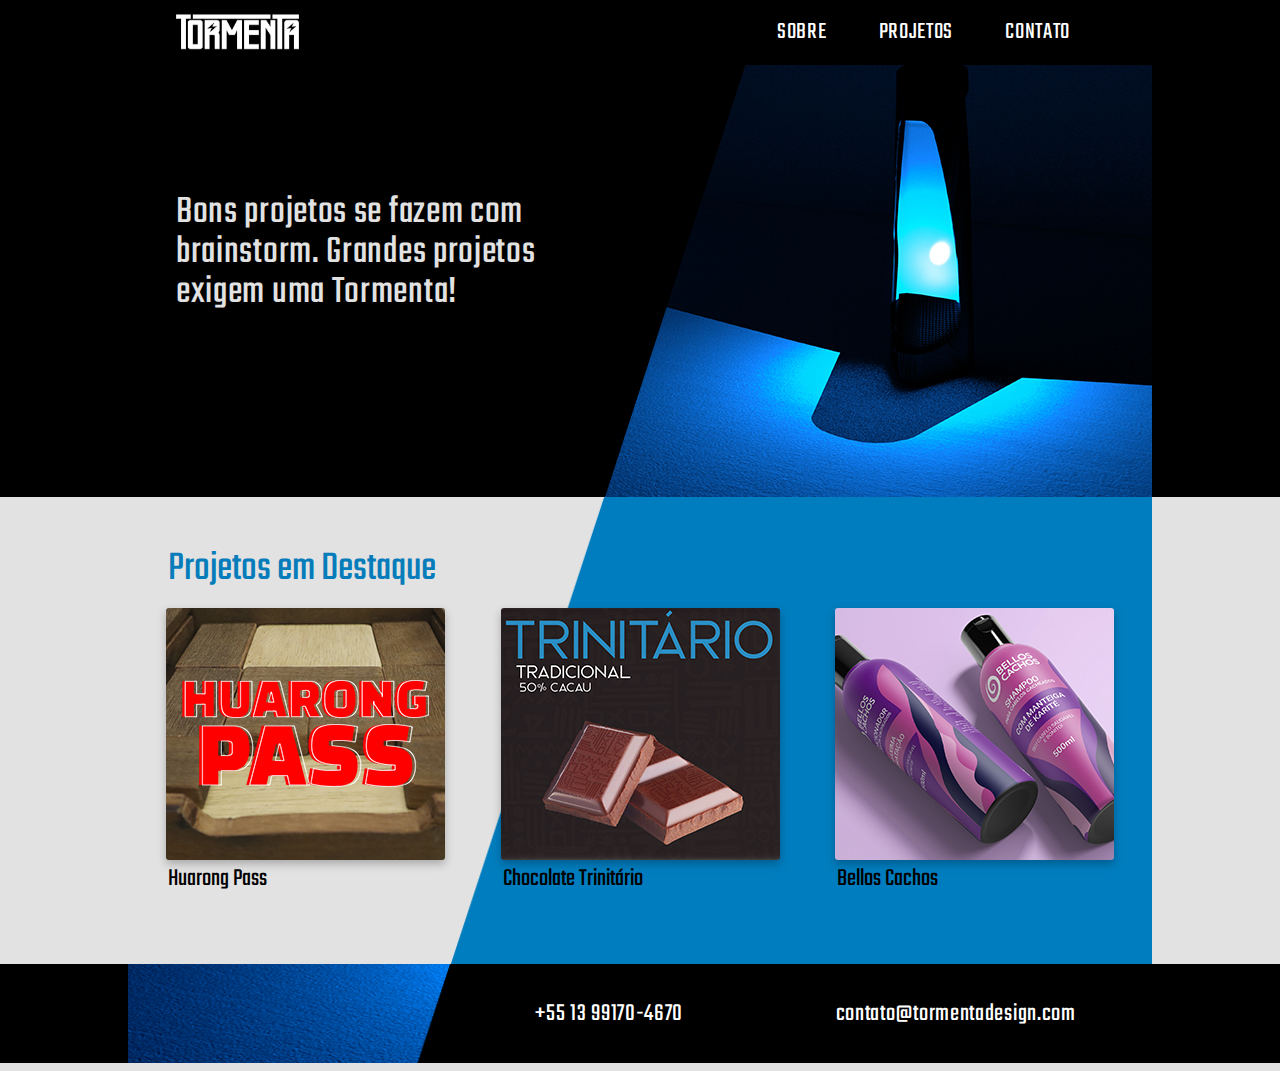
<file: index.html>
<!doctype html>
<html>
<head>
	
<link href="style.css" rel="stylesheet" type="text/css">

	
<link rel="preconnect" href="https://fonts.gstatic.com">
<link href="https://fonts.googleapis.com/css2?family=Teko:wght@300;400;500&display=swap" rel="stylesheet">
	
<link rel="shortcut icon" href="imagens/favicon.png" />
	
<meta charset="utf-8">
<title>Tormenta</title>
	
</head>

<body>
	
	<header>
		<div id="dentroheader">
			<a href="index.html">
				<figure></figure>
			</a>

			<nav>
				<ul>
					<a href="sobre.html"><li>SOBRE</li></a>
					<a href="projetos.html"><li>PROJETOS</li></a>
					<a href="contato.html"><li>CONTATO</li></a>
				</ul>
			</nav>
		</div>
	</header>
	
	<main>
		<div id="dentromain">
				<p>
				Bons projetos se fazem com<br>
				brainstorm. Grandes projetos<br> 
				exigem uma Tormenta!
			</p>
		</div>
	</main>
	
	<section>
		<div id="dentrosection">
			<h1>Projetos em Destaque</h1>
			<div id="destaques">
				<a href="prj_huarongpass.html">
				<article>
					<figure>
						<img src="imagens/huarong-pass/previa.jpg" alt="Huarong Pass">
					</figure>
					<h3>Huarong Pass</h3>
				</article>
				</a>
				
				<a href="prj_trinitario.html">
				<article>
					<figure>
						<img src="imagens/trinitario/previa.jpg" alt="Huarong Pass">
					</figure>
					<h3>Chocolate Trinitário</h3>
				</article>
				</a>
				
				<a href="prj_belloscachos.html">
				<article>
					<figure>
						<img src="imagens/bellos cachos/previa.jpg" alt="Huarong Pass">
					</figure>
					<h3>Bellos Cachos</h3>
				</article>
				</a>
				

				
			</div>
			
			
		
		</div>
	</section>
	
	<footer>
		<div id="dentrofooter">
			<figure>
				<img src="imagens/detalhe header.png">
			</figure>
			
			<p> +55 13 99170-4670</p>
			<p>contato@tormentadesign.com</p>
			
		</div>
	</footer>
	
</body>
</html>
</file>
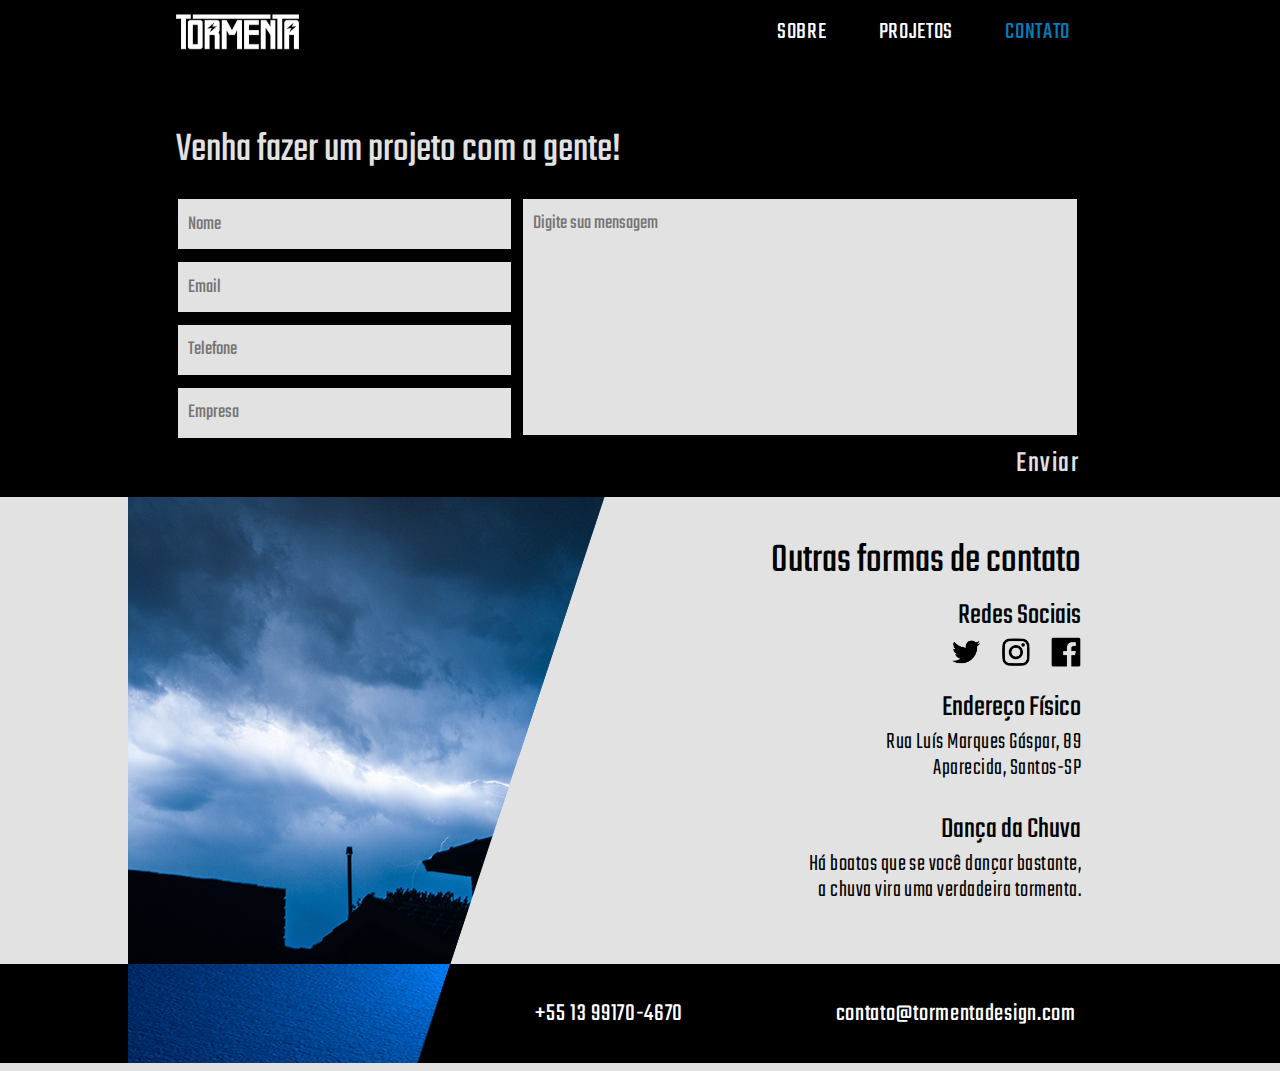
<file: contato.html>
<!doctype html>
<html>
<head>
	
<link href="style-contato.css" rel="stylesheet" type="text/css">

	
<link rel="preconnect" href="https://fonts.gstatic.com">
<link href="https://fonts.googleapis.com/css2?family=Teko:wght@300;400;500&display=swap" rel="stylesheet">
	
	<link rel="shortcut icon" href="imagens/favicon.png" />
	
<meta charset="utf-8">
<title>Tormenta</title>
	
</head>

<body>
	
	<header>
		<div id="dentroheader">
			<a href="index.html">
				<figure></figure>
			</a>

			<nav>
				<ul>
					<a href="sobre.html"><li>SOBRE</li></a>
					<a href="projetos.html"><li>PROJETOS</li></a>
					<a href="contato.html"><li style="color: #067CBA;">CONTATO</li></a>
				</ul>
			</nav>
		</div>
	</header>
	
	<main>
		<div id="dentromain">
		<h1>Venha fazer um projeto com a gente!</h1>
		

		<fieldset>
			<table>
				<tr>
					<td>
						<input type="text" name="Nome" id="Nome" size="40" required maxlength="50" placeholder="Nome">
					</td>
					<td rowspan="4">
						<textarea style="height: 216px; width: 534px; resize: none;" name="Mensagem" id="Mensagem" class="mensagem" size="40" required maxlength="567" placeholder="Digite sua mensagem"></textarea>
					</td>
				</tr>
				<tr>
					<td>
						<input type="email" name="Email" id="Email" size="40" required placeholder="Email">
					</td>
				</tr>
				<tr>
					<td>
						<input type="tel" name="Telefone" id="Telefone" required placeholder="Telefone">
					</td>
				</tr>
				<tr>
					<td >
						<input type="text" name="Empresa" id="Empresa" size="40" required maxlength="50" placeholder="Empresa">
					</td>
				</tr>
				<tr>
					
				</tr>
			</table>
			<button type="submit">Enviar</button>
		</fieldset>
			
		</div>
	</main>
	
	<section>
		<div id="dentrosection">
			<h1>Outras formas de contato</h1>
			<h2>Redes Sociais</h2>
			
			<a href="https://www.facebook.com/"><img src="imagens/icon1.png" class="icon1"></a>
			<a href="https://www.instagram.com/"><img src="imagens/icon2.png" class="icon"></a>
			<a href="https://www.twitter.com/"><img src="imagens/icon3.png" class="icon"></a>
			<br>
			<br>
			<h2>Endereço Físico</h2>
			<p>
				Rua Luís Marques Gáspar, 89<br>
				Aparecida, Santos-SP
			</p>
		
			<br>
			<h2>Dança da Chuva</h2>
			<p>
				Há boatos que se você dançar bastante,<br> 
				a chuva vira uma verdadeira tormenta.
			</p>
			
			</div>
			
			
		
		</div>
	</section>
	
	<footer>
		<div id="dentrofooter">
			<figure>
				<img src="imagens/detalhe header.png">
			</figure>
			
			<p> +55 13 99170-4670</p>
			<p>contato@tormentadesign.com</p>
			
		</div>
	</footer>
	
</body>
</html>
</file>
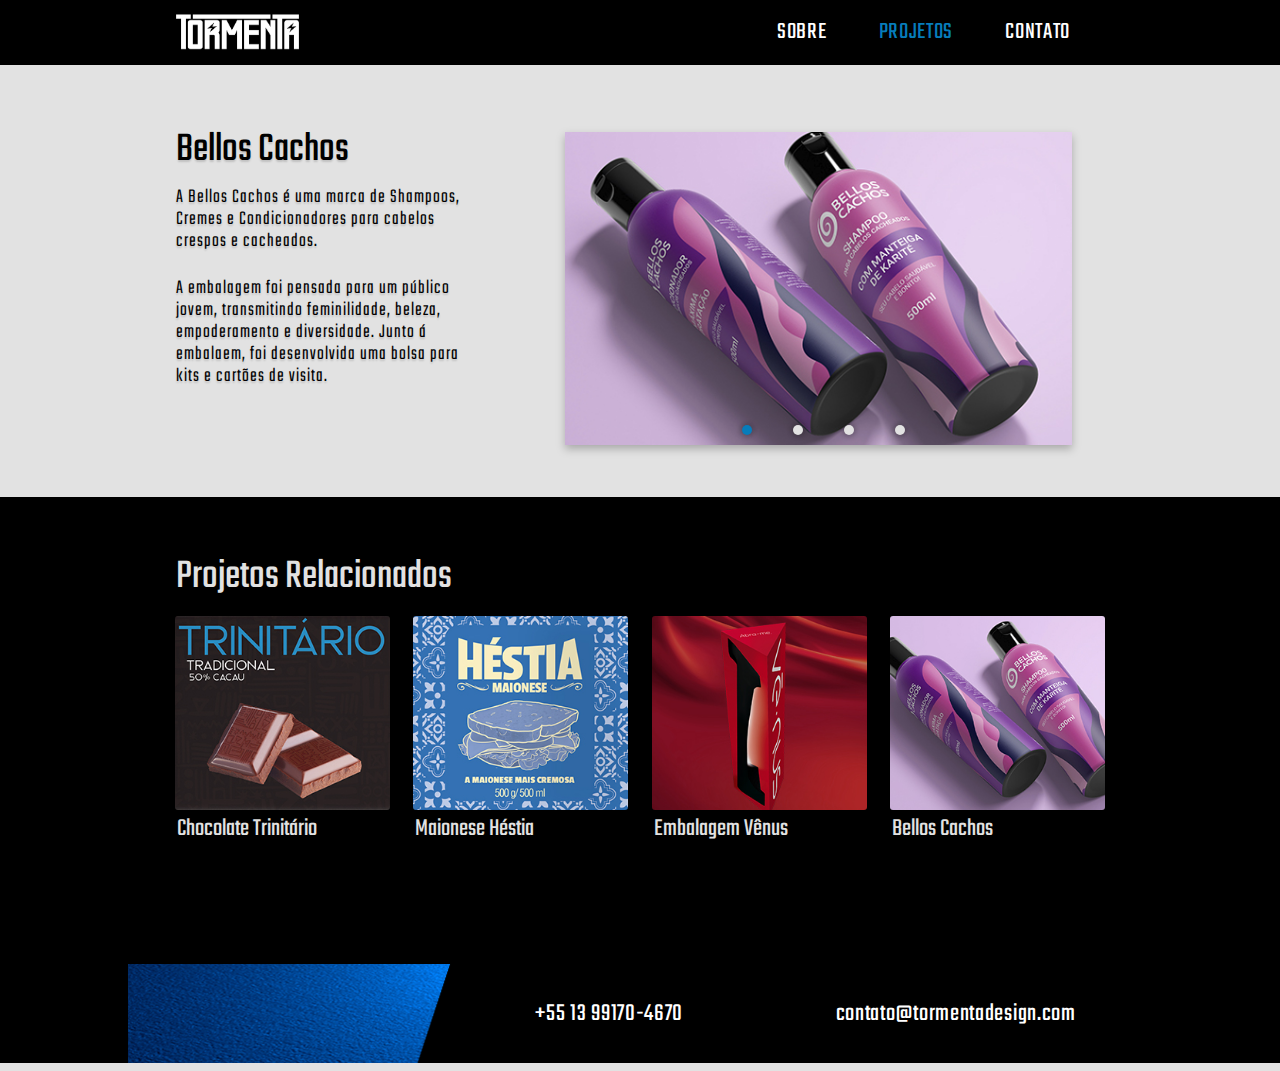
<file: prj_belloscachos.html>
<!doctype html>
<html>
<head>
	
<link href="style-prj.css" rel="stylesheet" type="text/css">

	
<link rel="preconnect" href="https://fonts.gstatic.com">
<link href="https://fonts.googleapis.com/css2?family=Teko:wght@300;400;500&display=swap" rel="stylesheet">
	
	<link rel="shortcut icon" href="imagens/favicon.png" />
	
<meta charset="utf-8">
<title>Tormenta</title>
	
</head>

<body>
	
	<header>
		<div id="dentroheader">
			<a href="index.html">
				<figure></figure>
			</a>

			<nav>
				<ul>
					<a href="sobre.html"><li>SOBRE</li></a>
					<a href="projetos.html"><li style="color: #067CBA;">PROJETOS</li></a>
					<a href="contato.html"><li>CONTATO</li></a>
				</ul>
			</nav>
		</div>
	</header>
	
	<main>
		<div id="dentromain">
		<h1>Bellos Cachos</h1>
			<p>
				A Bellos Cachos é uma marca de Shampoos,
				Cremes e Condicionadores para cabelos 
				crespos e cacheados.
			</p>
			<p>
				A embalagem foi pensada para um público 
				jovem, transmitindo feminilidade,
				beleza, empoderamento e diversidade.
				Junto á embalaem, foi desenvolvida uma
				bolsa para kits e cartões de visita.
				<br>
				<br>
				<br>
			</p><!--
-->
			
		<ul class="slider">
			<li>
				<input type="radio" id="slide4" name="slide" checked>
          		<label for="slide4"></label>
				  <img src="imagens/bellos cachos/img4.jpg" />
			</li>
			<li>
				<input type="radio" id="slide3" name="slide" checked>
          		<label for="slide3"></label>
				  <img src="imagens/bellos cachos/img3.jpg" />
			</li>
			<li>
				<input type="radio" id="slide2" name="slide" checked>
          		<label for="slide2"></label>
				  <img src="imagens/bellos cachos/img1.jpg" />
			</li>
			<li>
				<input type="radio" id="slide1" name="slide" checked>
          		<label for="slide1"></label>
				  <img src="imagens/bellos cachos/img2.jpg" />
			</li>
		</ul>
	</div>			
	</main>
	
	<section>
		<div id="dentrosection">
			<h1>Projetos Relacionados</h1>
			<div id="destaques">
				
				<a href="#Trinitario">
				<article>
					<figure>
						<img src="imagens/trinitario/previa.jpg" alt="Chocolate Trinitário">
					</figure>
					<h3>Chocolate Trinitário</h3>
				</article>
				</a>
				
				<a href="#Héstia">
				<article>
					<figure>
						<img src="imagens/hestia/previa.jpg" alt="Maionese Héstia">
					</figure>
					<h3>Maionese Héstia</h3>
				</article>
				</a>
				
				<a href="#VenusEmbalagem">
				<article>
					<figure>
						<img src="imagens/venus2/previa.jpg" alt="Embalagem Luminária Vênus">
					</figure>
					<h3>Embalagem Vênus</h3>
				</article>
				</a>
				
				<a href="#BellosCachos">
				<article>
					<figure>
						<img src="imagens/bellos cachos/previa.jpg" alt="Bellos Cachos">
					</figure>
					<h3>Bellos Cachos</h3>
				</article>
				</a>
			</div>
		</div>
	</section>
	
	<footer>
		<div id="dentrofooter">
			<figure>
				<img src="imagens/detalhe header.png">
			</figure>
			
			<p> +55 13 99170-4670</p>
			<p>contato@tormentadesign.com</p>
			
		</div>
	</footer>
	
</body>
</html>
</file>
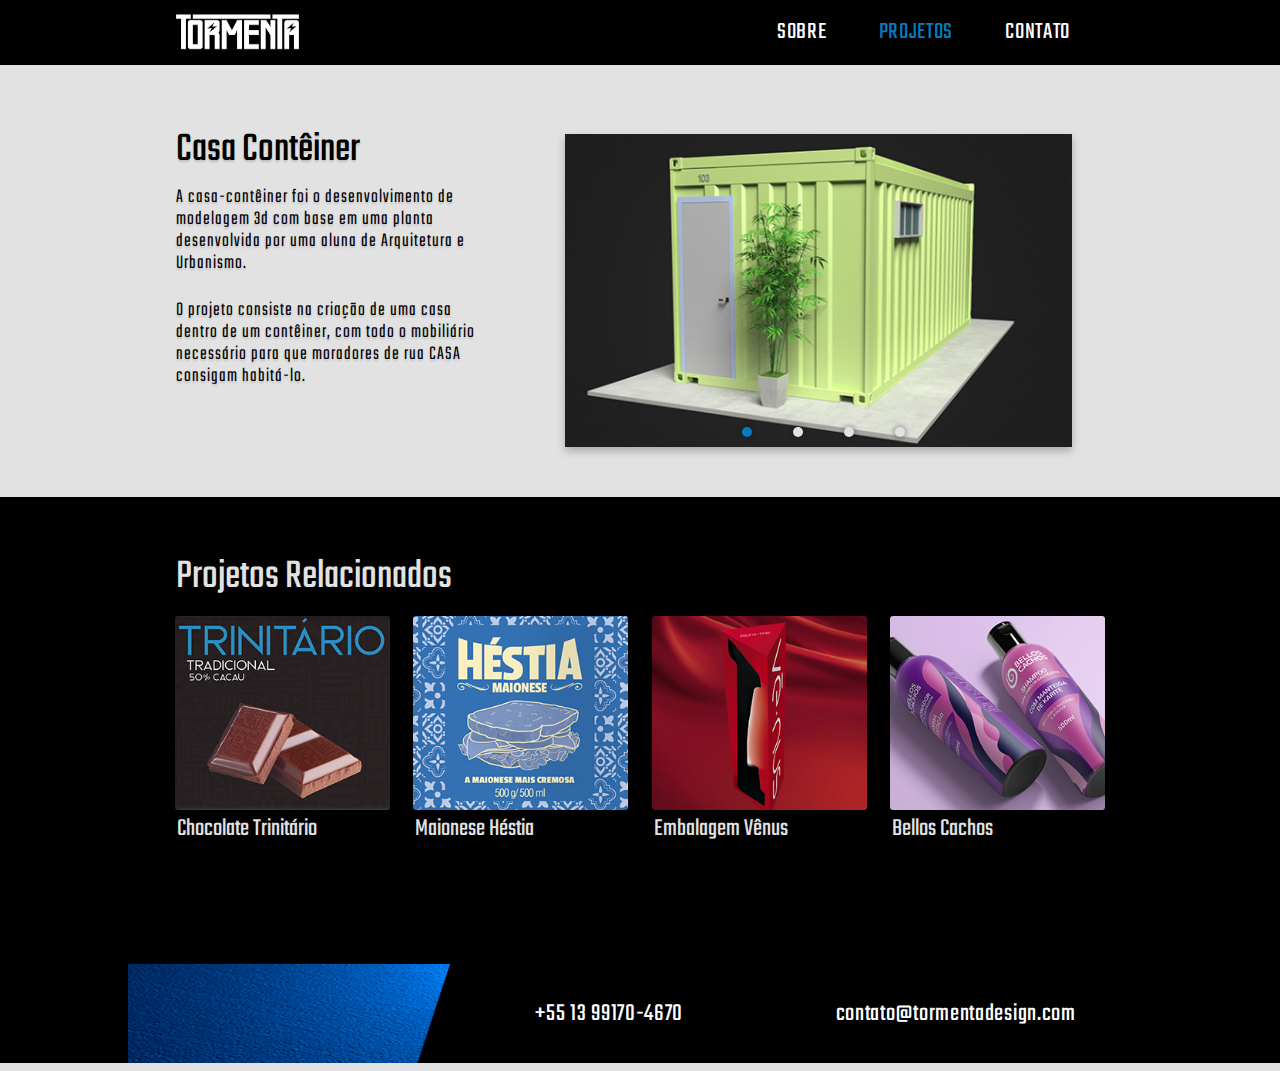
<file: prj_casaconteiner.html>
<!doctype html>
<html>
<head>
	
<link href="style-prj.css" rel="stylesheet" type="text/css">

	
<link rel="preconnect" href="https://fonts.gstatic.com">
<link href="https://fonts.googleapis.com/css2?family=Teko:wght@300;400;500&display=swap" rel="stylesheet">
	
	<link rel="shortcut icon" href="imagens/favicon.png" />
	
<meta charset="utf-8">
<title>Tormenta</title>
	
</head>

<body>
	
	<header>
		<div id="dentroheader">
			<a href="index.html">
				<figure></figure>
			</a>

			<nav>
				<ul>
					<a href="sobre.html"><li>SOBRE</li></a>
					<a href="projetos.html"><li style="color: #067CBA;">PROJETOS</li></a>
					<a href="contato.html"><li>CONTATO</li></a>
				</ul>
			</nav>
		</div>
	</header>
	
	<main>
		<div id="dentromain">
		<h1>Casa Contêiner</h1>
			<p>
				A casa-contêiner foi o desenvolvimento de
				modelagem 3d com base em uma
				planta desenvolvida por uma aluna de
				Arquitetura e Urbanismo.
			</p>
			<p>
			O projeto consiste na criação de uma casa
			dentro de um contêiner, com todo o mobiliário
			necessário para que moradores de rua CASA consigam habitá-lo.
			</p>
			<br>
			<br><!--
-->
			
		<ul class="slider">
			<li>
				<input type="radio" id="slide4" name="slide" checked>
          		<label for="slide4"></label>
				  <img src="imagens/casacont/img4.jpg" />
			</li>
			<li>
				<input type="radio" id="slide3" name="slide" checked>
          		<label for="slide3"></label>
				  <img src="imagens/casacont/img3.jpg" />
			</li>
			<li>
				<input type="radio" id="slide2" name="slide" checked>
          		<label for="slide2"></label>
				  <img src="imagens/casacont/img1.jpg" />
			</li>
			<li>
				<input type="radio" id="slide1" name="slide" checked>
          		<label for="slide1"></label>
				  <img src="imagens/casacont/img2.jpg" />
			</li>
		</ul>
	</div>			
	</main>
	
	<section>
		<div id="dentrosection">
			<h1>Projetos Relacionados</h1>
			<div id="destaques">
				
				<a href="prj_trinitario.html">
				<article>
					<figure>
						<img src="imagens/trinitario/previa.jpg" alt="Chocolate Trinitário">
					</figure>
					<h3>Chocolate Trinitário</h3>
				</article>
				</a>
				
				<a href="#Héstia">
				<article>
					<figure>
						<img src="imagens/hestia/previa.jpg" alt="Maionese Héstia">
					</figure>
					<h3>Maionese Héstia</h3>
				</article>
				</a>
				
				<a href="#VenusEmbalagem">
				<article>
					<figure>
						<img src="imagens/venus2/previa.jpg" alt="Embalagem Luminária Vênus">
					</figure>
					<h3>Embalagem Vênus</h3>
				</article>
				</a>
				
				<a href="prj_belloscachos.html">
				<article>
					<figure>
						<img src="imagens/bellos cachos/previa.jpg" alt="Bellos Cachos">
					</figure>
					<h3>Bellos Cachos</h3>
				</article>
				</a>
			</div>
		</div>
	</section>
	
	<footer>
		<div id="dentrofooter">
			<figure>
				<img src="imagens/detalhe header.png">
			</figure>
			
			<p> +55 13 99170-4670</p>
			<p>contato@tormentadesign.com</p>
			
		</div>
	</footer>
	
</body>
</html>
</file>
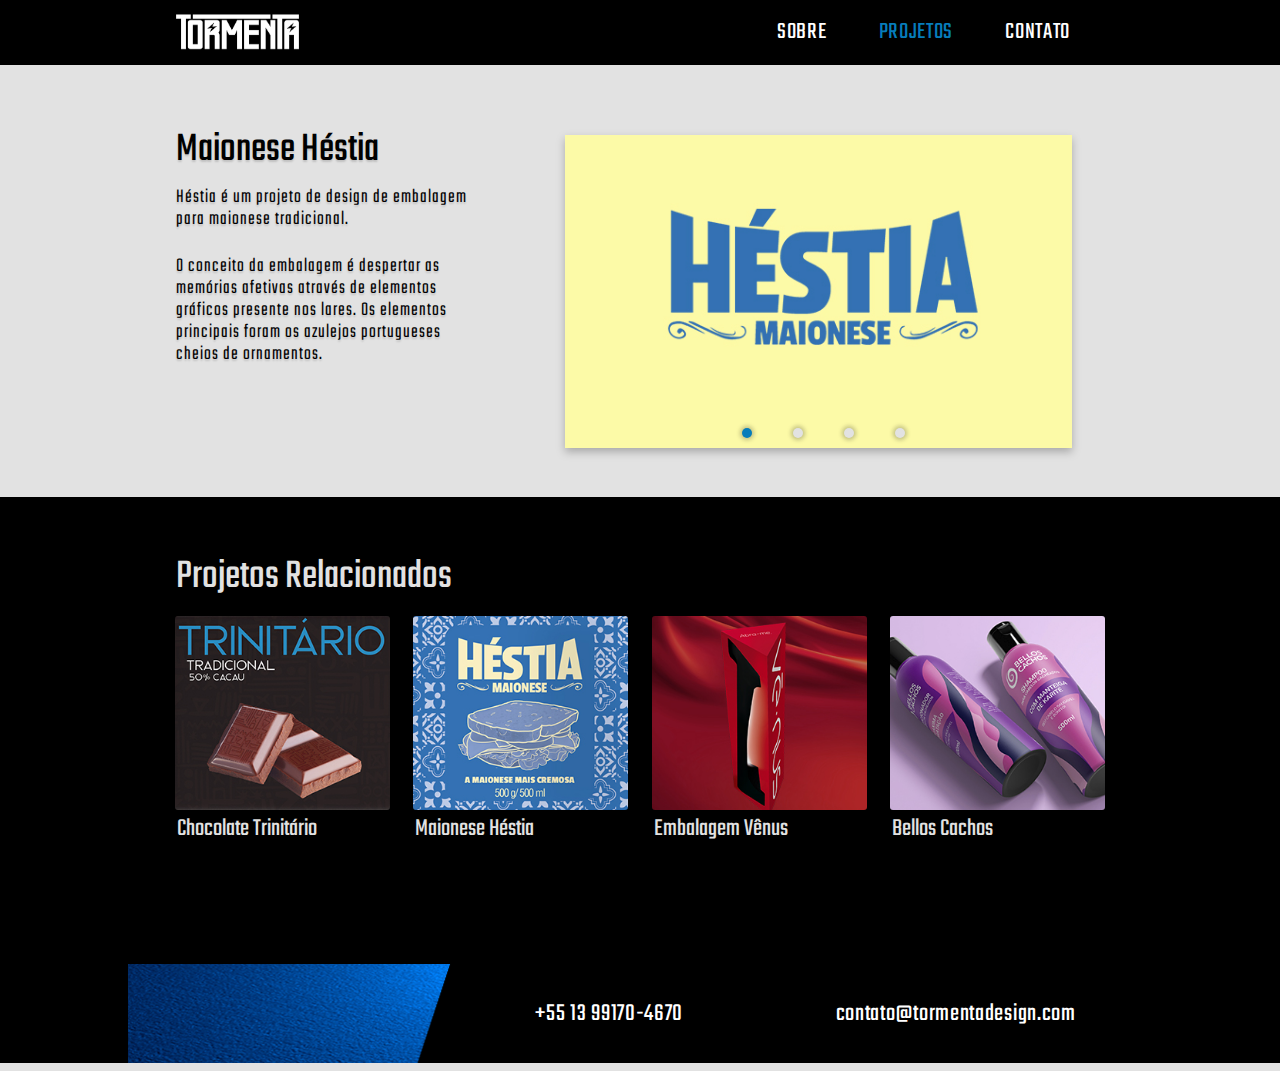
<file: prj_hestia.html>
<!doctype html>
<html>
<head>
	
<link href="style-prj.css" rel="stylesheet" type="text/css">

	
<link rel="preconnect" href="https://fonts.gstatic.com">
<link href="https://fonts.googleapis.com/css2?family=Teko:wght@300;400;500&display=swap" rel="stylesheet">
	
	<link rel="shortcut icon" href="imagens/favicon.png" />
	
<meta charset="utf-8">
<title>Tormenta</title>
	
</head>

<body>
	
	<header>
		<div id="dentroheader">
			<a href="index.html">
				<figure></figure>
			</a>

			<nav>
				<ul>
					<a href="sobre.html"><li>SOBRE</li></a>
					<a href="projetos.html"><li style="color: #067CBA;">PROJETOS</li></a>
					<a href="contato.html"><li>CONTATO</li></a>
				</ul>
			</nav>
		</div>
	</header>
	
	<main>
		<div id="dentromain">
		<h1>Maionese Héstia</h1>
			<p>
				Héstia é um projeto de design de embalagem
				para maionese tradicional. 
			</p>
			<p>
				O conceito da embalagem é despertar as memórias afetivas
				através de elementos gráficos presente
				nos lares. Os elementos principais foram os
				azulejos portugueses cheios de ornamentos.
			</p>
			<br>
			<br>
			<br><!--
-->
			
		<ul class="slider">
			<li>
				<input type="radio" id="slide4" name="slide" checked>
          		<label for="slide4"></label>
				  <img src="imagens/hestia/img1.jpg" />
			</li>
			<li>
				<input type="radio" id="slide3" name="slide" checked>
          		<label for="slide3"></label>
				  <img src="imagens/hestia/img3.jpg" />
			</li>
			<li>
				<input type="radio" id="slide2" name="slide" checked>
          		<label for="slide2"></label>
				  <img src="imagens/hestia/img2.jpg" />
			</li>
			<li>
				<input type="radio" id="slide1" name="slide" checked>
          		<label for="slide1"></label>
				  <img src="imagens/hestia/img4.jpg" />
			</li>
		</ul>
	</div>			
	</main>
	
	<section>
		<div id="dentrosection">
			<h1>Projetos Relacionados</h1>
			<div id="destaques">
				
				<a href="prj_trinitario.html">
				<article>
					<figure>
						<img src="imagens/trinitario/previa.jpg" alt="Chocolate Trinitário">
					</figure>
					<h3>Chocolate Trinitário</h3>
				</article>
				</a>
				
				<a href="#Héstia">
				<article>
					<figure>
						<img src="imagens/hestia/previa.jpg" alt="Maionese Héstia">
					</figure>
					<h3>Maionese Héstia</h3>
				</article>
				</a>
				
				<a href="#VenusEmbalagem">
				<article>
					<figure>
						<img src="imagens/venus2/previa.jpg" alt="Embalagem Luminária Vênus">
					</figure>
					<h3>Embalagem Vênus</h3>
				</article>
				</a>
				
				<a href="prj_belloscachos.html">
				<article>
					<figure>
						<img src="imagens/bellos cachos/previa.jpg" alt="Bellos Cachos">
					</figure>
					<h3>Bellos Cachos</h3>
				</article>
				</a>
			</div>
		</div>
	</section>
	
	<footer>
		<div id="dentrofooter">
			<figure>
				<img src="imagens/detalhe header.png">
			</figure>
			
			<p> +55 13 99170-4670</p>
			<p>contato@tormentadesign.com</p>
			
		</div>
	</footer>
	
</body>
</html>
</file>
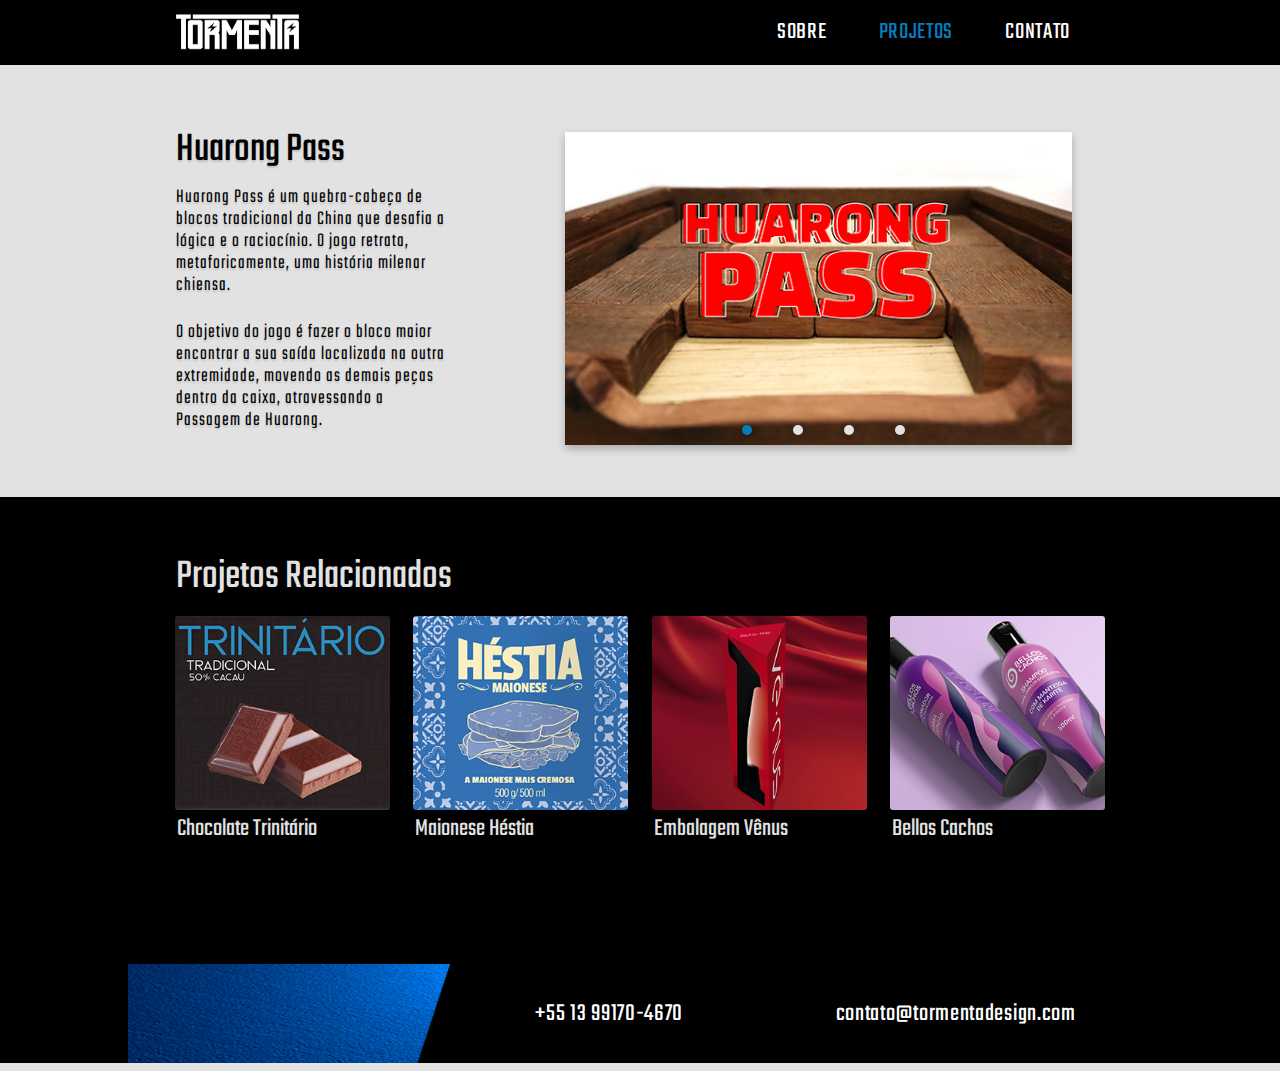
<file: prj_huarongpass.html>
<!doctype html>
<html>
<head>
	
<link href="style-prj.css" rel="stylesheet" type="text/css">

	
<link rel="preconnect" href="https://fonts.gstatic.com">
<link href="https://fonts.googleapis.com/css2?family=Teko:wght@300;400;500&display=swap" rel="stylesheet">
	
	<link rel="shortcut icon" href="imagens/favicon.png" />
	
<meta charset="utf-8">
<title>Tormenta</title>
	
</head>

<body>
	
	<header>
		<div id="dentroheader">
			<a href="index.html">
				<figure></figure>
			</a>

			<nav>
				<ul>
					<a href="sobre.html"><li>SOBRE</li></a>
					<a href="projetos.html"><li style="color: #067CBA;">PROJETOS</li></a>
					<a href="contato.html"><li>CONTATO</li></a>
				</ul>
			</nav>
		</div>
	</header>
	
	<main>
		<div id="dentromain">
		<h1>Huarong Pass</h1>
			<p>
				Huarong Pass é um quebra-cabeça de<br> 
				blocos tradicional da China que desafia a <br> lógica e o
				 raciocínio. 
				O jogo retrata,<br> metaforicamente, uma história
				 milenar<br> chiensa.
			</p>
			<p>
				O objetivo do jogo é fazer o bloco maior<br> encontrar a sua saída
				 localizada na outra<br> extremidade, movendo as demais peças<br>
				dentro da caixa, atravessando a<br> 
				Passagem de Huarong.
			</p><!--
-->
			
		<ul class="slider">
			<li>
				<input type="radio" id="slide4" name="slide" checked>
          		<label for="slide4"></label>
				  <img src="imagens/huarong-pass/img4.jpg" />
			</li>
			<li>
				<input type="radio" id="slide3" name="slide" checked>
          		<label for="slide3"></label>
				  <img src="imagens/huarong-pass/img3.jpg" />
			</li>
			<li>
				<input type="radio" id="slide2" name="slide" checked>
          		<label for="slide2"></label>
				  <img src="imagens/huarong-pass/img2.jpg" />
			</li>
			<li>
				<input type="radio" id="slide1" name="slide" checked>
          		<label for="slide1"></label>
				  <img src="imagens/huarong-pass/img1.jpg" />
			</li>
		</ul>
	</div>			
	</main>
	
	<section>
		<div id="dentrosection">
			<h1>Projetos Relacionados</h1>
			<div id="destaques">
				
				<a href="#Trinitario">
				<article>
					<figure>
						<img src="imagens/trinitario/previa.jpg" alt="Chocolate Trinitário">
					</figure>
					<h3>Chocolate Trinitário</h3>
				</article>
				</a>
				
				<a href="#Héstia">
				<article>
					<figure>
						<img src="imagens/hestia/previa.jpg" alt="Maionese Héstia">
					</figure>
					<h3>Maionese Héstia</h3>
				</article>
				</a>
				
				<a href="#VenusEmbalagem">
				<article>
					<figure>
						<img src="imagens/venus2/previa.jpg" alt="Embalagem Luminária Vênus">
					</figure>
					<h3>Embalagem Vênus</h3>
				</article>
				</a>
				
				<a href="#BellosCachos">
				<article>
					<figure>
						<img src="imagens/bellos cachos/previa.jpg" alt="Bellos Cachos">
					</figure>
					<h3>Bellos Cachos</h3>
				</article>
				</a>
			</div>
		</div>
	</section>
	
	<footer>
		<div id="dentrofooter">
			<figure>
				<img src="imagens/detalhe header.png">
			</figure>
			
			<p> +55 13 99170-4670</p>
			<p>contato@tormentadesign.com</p>
			
		</div>
	</footer>
	
</body>
</html>
</file>
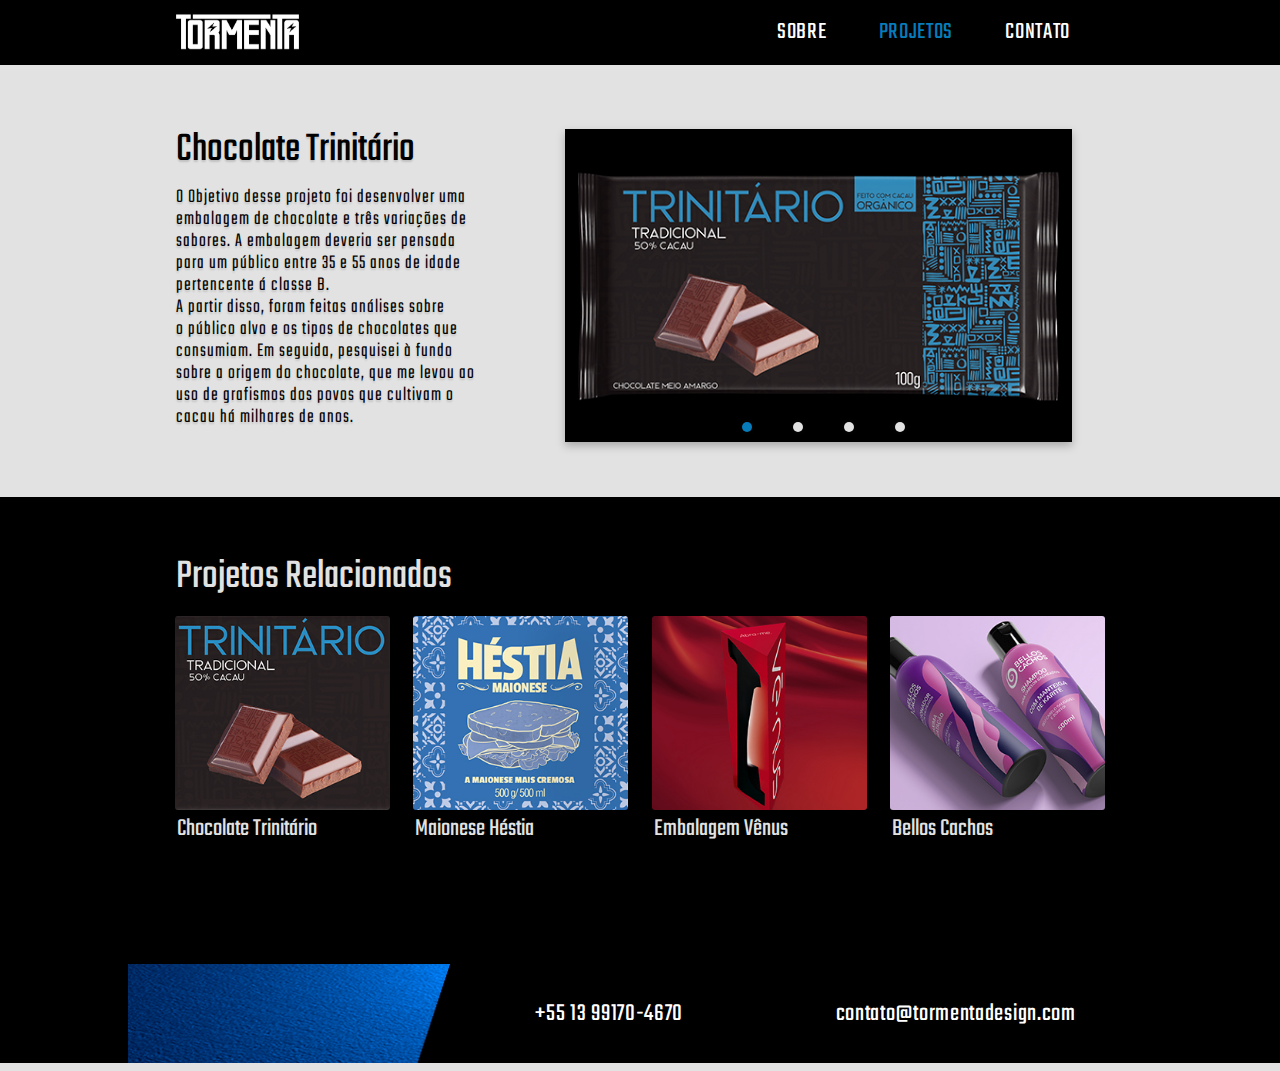
<file: prj_trinitario.html>
<!doctype html>
<html>
<head>
	
<link href="style-prj.css" rel="stylesheet" type="text/css">

	
<link rel="preconnect" href="https://fonts.gstatic.com">
<link href="https://fonts.googleapis.com/css2?family=Teko:wght@300;400;500&display=swap" rel="stylesheet">
	
	<link rel="shortcut icon" href="imagens/favicon.png" />
	
<meta charset="utf-8">
<title>Tormenta</title>
	
</head>

<body>
	
	<header>
		<div id="dentroheader">
			<a href="index.html">
				<figure></figure>
			</a>

			<nav>
				<ul>
					<a href="sobre.html"><li>SOBRE</li></a>
					<a href="projetos.html"><li style="color: #067CBA;">PROJETOS</li></a>
					<a href="contato.html"><li>CONTATO</li></a>
				</ul>
			</nav>
		</div>
	</header>
	
	<main>
		<div id="dentromain">
		<h1>Chocolate Trinitário</h1>
			<p>
				O Objetivo desse projeto foi desenvolver uma<br>
				embalagem de chocolate e três variações de<br>
				sabores. A embalagem deveria ser pensada<br>
				para um público entre 35 e 55 anos de idade<br>
				pertencente á classe B.<br>
				A partir disso, foram feitas análises sobre<br>
				o público alvo e os tipos de chocolates que<br>
				consumiam. Em seguida, pesquisei à fundo sobre a origem do chocolate, que me levou ao uso de
				grafismos dos povos que cultivam o cacau há
				milhares de anos.
			</p><!--
-->
			
		<ul class="slider">
			<li>
				<input type="radio" id="slide4" name="slide" checked>
          		<label for="slide4"></label>
				  <img src="imagens/trinitario/img1.jpg" />
			</li>
			<li>
				<input type="radio" id="slide3" name="slide" checked>
          		<label for="slide3"></label>
				  <img src="imagens/trinitario/img2.jpg" />
			</li>
			<li>
				<input type="radio" id="slide2" name="slide" checked>
          		<label for="slide2"></label>
				  <img src="imagens/trinitario/img3.jpg" />
			</li>
			<li>
				<input type="radio" id="slide1" name="slide" checked>
          		<label for="slide1"></label>
				  <img src="imagens/trinitario/img4.jpg" />
			</li>
		</ul>
	</div>			
	</main>
	
	<section>
		<div id="dentrosection">
			<h1>Projetos Relacionados</h1>
			<div id="destaques">
				
				<a href="#Trinitario">
				<article>
					<figure>
						<img src="imagens/trinitario/previa.jpg" alt="Chocolate Trinitário">
					</figure>
					<h3>Chocolate Trinitário</h3>
				</article>
				</a>
				
				<a href="#Héstia">
				<article>
					<figure>
						<img src="imagens/hestia/previa.jpg" alt="Maionese Héstia">
					</figure>
					<h3>Maionese Héstia</h3>
				</article>
				</a>
				
				<a href="#VenusEmbalagem">
				<article>
					<figure>
						<img src="imagens/venus2/previa.jpg" alt="Embalagem Luminária Vênus">
					</figure>
					<h3>Embalagem Vênus</h3>
				</article>
				</a>
				
				<a href="#BellosCachos">
				<article>
					<figure>
						<img src="imagens/bellos cachos/previa.jpg" alt="Bellos Cachos">
					</figure>
					<h3>Bellos Cachos</h3>
				</article>
				</a>
			</div>
		</div>
	</section>
	
	<footer>
		<div id="dentrofooter">
			<figure>
				<img src="imagens/detalhe header.png">
			</figure>
			
			<p> +55 13 99170-4670</p>
			<p>contato@tormentadesign.com</p>
			
		</div>
	</footer>
	
</body>
</html>
</file>
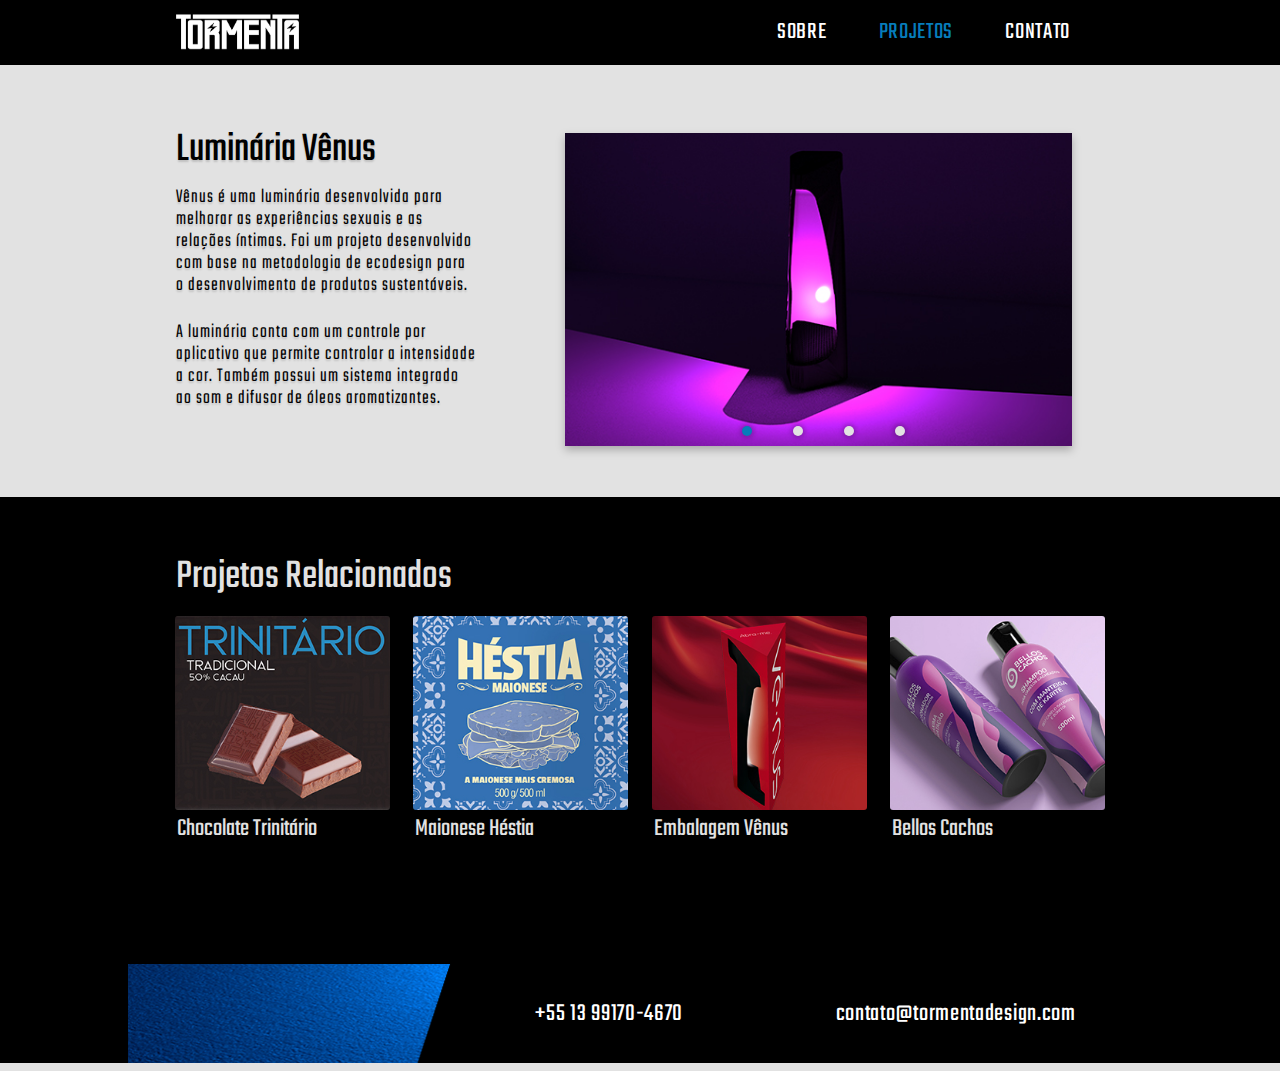
<file: prj_venus.html>
<!doctype html>
<html>
<head>
	
<link href="style-prj.css" rel="stylesheet" type="text/css">

	
<link rel="preconnect" href="https://fonts.gstatic.com">
<link href="https://fonts.googleapis.com/css2?family=Teko:wght@300;400;500&display=swap" rel="stylesheet">
	
	<link rel="shortcut icon" href="imagens/favicon.png" />
	
<meta charset="utf-8">
<title>Tormenta</title>
	
</head>

<body>
	
	<header>
		<div id="dentroheader">
			<a href="index.html">
				<figure></figure>
			</a>

			<nav>
				<ul>
					<a href="sobre.html"><li>SOBRE</li></a>
					<a href="projetos.html"><li style="color: #067CBA;">PROJETOS</li></a>
					<a href="contato.html"><li>CONTATO</li></a>
				</ul>
			</nav>
		</div>
	</header>
	
	<main>
		<div id="dentromain">
		<h1>Luminária Vênus</h1>
			<p>
				Vênus é uma luminária desenvolvida para melhorar as
				experiências sexuais e as relações íntimas.
				Foi um projeto  desenvolvido com base na
				metodologia de ecodesign para o desenvolvimento de
				produtos sustentáveis.
			</p>
			<p>
				A luminária conta com um controle por aplicativo que permite
			controlar a intensidade a cor. Também possui um sistema integrado ao som e
			difusor de óleos aromatizantes.
			</p>
			<br><!--
-->
			
		<ul class="slider">
			<li>
				<input type="radio" id="slide4" name="slide" checked>
          		<label for="slide4"></label>
				  <img src="imagens/venus/img4.jpg" />
			</li>
			<li>
				<input type="radio" id="slide3" name="slide" checked>
          		<label for="slide3"></label>
				  <img src="imagens/venus/img3.jpg" />
			</li>
			<li>
				<input type="radio" id="slide2" name="slide" checked>
          		<label for="slide2"></label>
				  <img src="imagens/venus/img2.jpg" />
			</li>
			<li>
				<input type="radio" id="slide1" name="slide" checked>
          		<label for="slide1"></label>
				  <img src="imagens/venus/img1.jpg" />
			</li>
		</ul>
	</div>			
	</main>
	
	<section>
		<div id="dentrosection">
			<h1>Projetos Relacionados</h1>
			<div id="destaques">
				
				<a href="prj_trinitario.html">
				<article>
					<figure>
						<img src="imagens/trinitario/previa.jpg" alt="Chocolate Trinitário">
					</figure>
					<h3>Chocolate Trinitário</h3>
				</article>
				</a>
				
				<a href="#Héstia">
				<article>
					<figure>
						<img src="imagens/hestia/previa.jpg" alt="Maionese Héstia">
					</figure>
					<h3>Maionese Héstia</h3>
				</article>
				</a>
				
				<a href="#VenusEmbalagem">
				<article>
					<figure>
						<img src="imagens/venus2/previa.jpg" alt="Embalagem Luminária Vênus">
					</figure>
					<h3>Embalagem Vênus</h3>
				</article>
				</a>
				
				<a href="prj_belloscachos.html">
				<article>
					<figure>
						<img src="imagens/bellos cachos/previa.jpg" alt="Bellos Cachos">
					</figure>
					<h3>Bellos Cachos</h3>
				</article>
				</a>
			</div>
		</div>
	</section>
	
	<footer>
		<div id="dentrofooter">
			<figure>
				<img src="imagens/detalhe header.png">
			</figure>
			
			<p> +55 13 99170-4670</p>
			<p>contato@tormentadesign.com</p>
			
		</div>
	</footer>
	
</body>
</html>
</file>
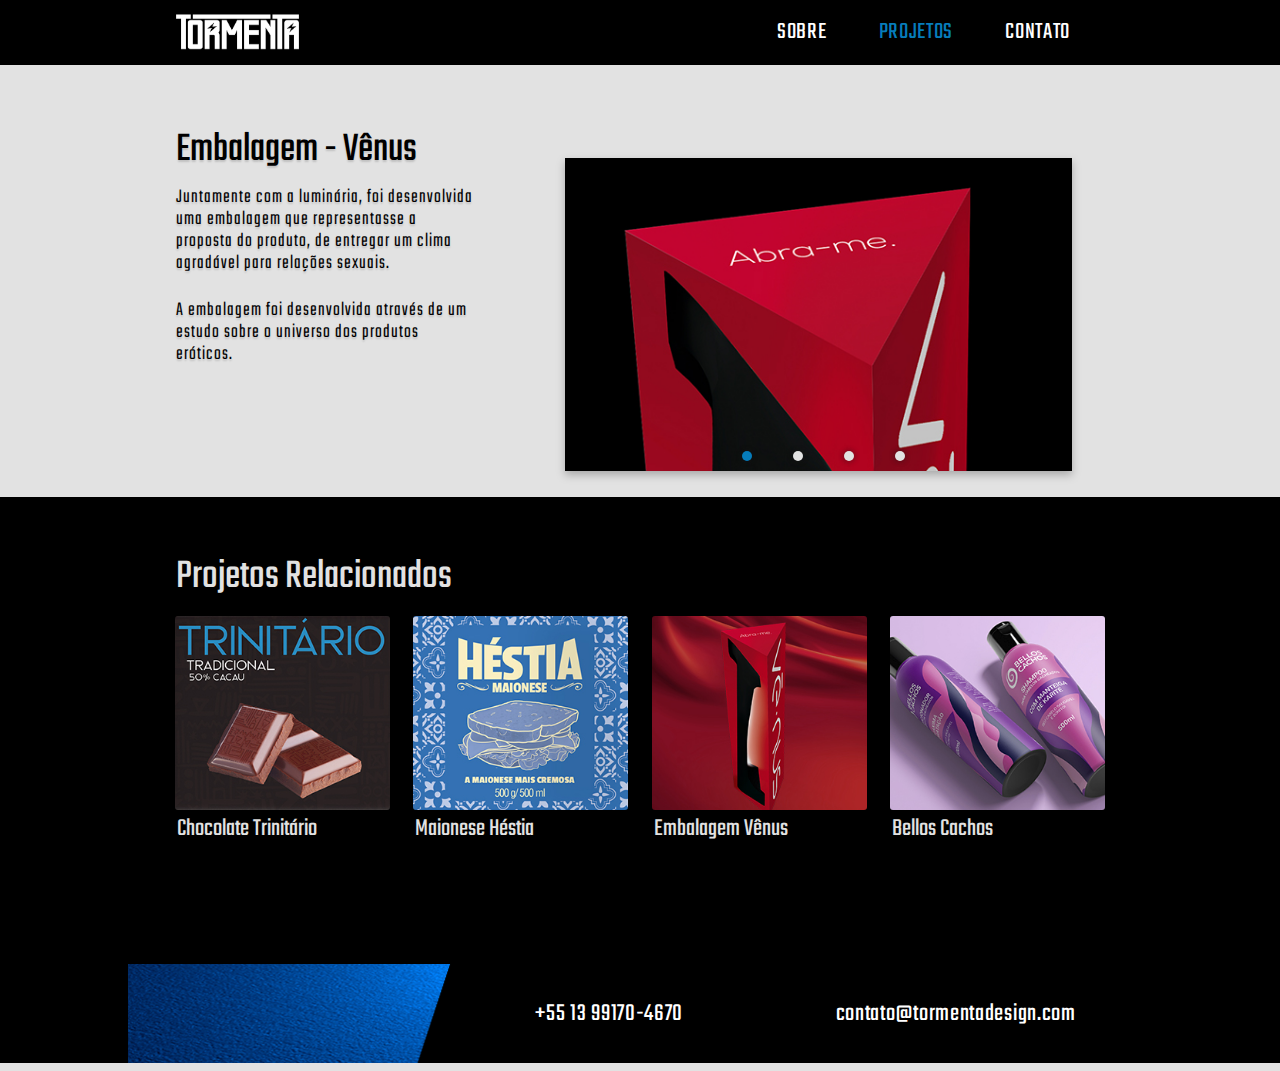
<file: prj_venus2.html>
<!doctype html>
<html>
<head>
	
<link href="style-prj.css" rel="stylesheet" type="text/css">

	
<link rel="preconnect" href="https://fonts.gstatic.com">
<link href="https://fonts.googleapis.com/css2?family=Teko:wght@300;400;500&display=swap" rel="stylesheet">
	
	<link rel="shortcut icon" href="imagens/favicon.png" />
	
<meta charset="utf-8">
<title>Tormenta</title>
	
</head>

<body>
	
	<header>
		<div id="dentroheader">
			<a href="index.html">
				<figure></figure>
			</a>

			<nav>
				<ul>
					<a href="sobre.html"><li>SOBRE</li></a>
					<a href="projetos.html"><li style="color: #067CBA;">PROJETOS</li></a>
					<a href="contato.html"><li>CONTATO</li></a>
				</ul>
			</nav>
		</div>
	</header>
	
	<main>
		<div id="dentromain">
		<h1>Embalagem - Vênus</h1>
			<p>
				Juntamente com a luminária, foi desenvolvida
				uma embalagem que representasse a proposta do 
				produto, de entregar um clima agradável para
				relações sexuais.
			</p>
			<p>
				A embalagem foi desenvolvida através de um estudo
				sobre o universo dos produtos eróticos.
			</p>
			<br>
			<br>
			<br>
			<br><!--
-->
			
		<ul class="slider">
			<li>
				<input type="radio" id="slide4" name="slide" checked>
          		<label for="slide4"></label>
				  <img src="imagens/venus2/img2.jpg" />
			</li>
			<li>
				<input type="radio" id="slide3" name="slide" checked>
          		<label for="slide3"></label>
				  <img src="imagens/venus2/img4.jpg" />
			</li>
			<li>
				<input type="radio" id="slide2" name="slide" checked>
          		<label for="slide2"></label>
				  <img src="imagens/venus2/img1.jpg" />
			</li>
			<li>
				<input type="radio" id="slide1" name="slide" checked>
          		<label for="slide1"></label>
				  <img src="imagens/venus2/img3.jpg" />
			</li>
		</ul>
	</div>			
	</main>
	
	<section>
		<div id="dentrosection">
			<h1>Projetos Relacionados</h1>
			<div id="destaques">
				
				<a href="prj_trinitario.html">
				<article>
					<figure>
						<img src="imagens/trinitario/previa.jpg" alt="Chocolate Trinitário">
					</figure>
					<h3>Chocolate Trinitário</h3>
				</article>
				</a>
				
				<a href="#Héstia">
				<article>
					<figure>
						<img src="imagens/hestia/previa.jpg" alt="Maionese Héstia">
					</figure>
					<h3>Maionese Héstia</h3>
				</article>
				</a>
				
				<a href="#VenusEmbalagem">
				<article>
					<figure>
						<img src="imagens/venus2/previa.jpg" alt="Embalagem Luminária Vênus">
					</figure>
					<h3>Embalagem Vênus</h3>
				</article>
				</a>
				
				<a href="prj_belloscachos.html">
				<article>
					<figure>
						<img src="imagens/bellos cachos/previa.jpg" alt="Bellos Cachos">
					</figure>
					<h3>Bellos Cachos</h3>
				</article>
				</a>
			</div>
		</div>
	</section>
	
	<footer>
		<div id="dentrofooter">
			<figure>
				<img src="imagens/detalhe header.png">
			</figure>
			
			<p> +55 13 99170-4670</p>
			<p>contato@tormentadesign.com</p>
			
		</div>
	</footer>
	
</body>
</html>
</file>
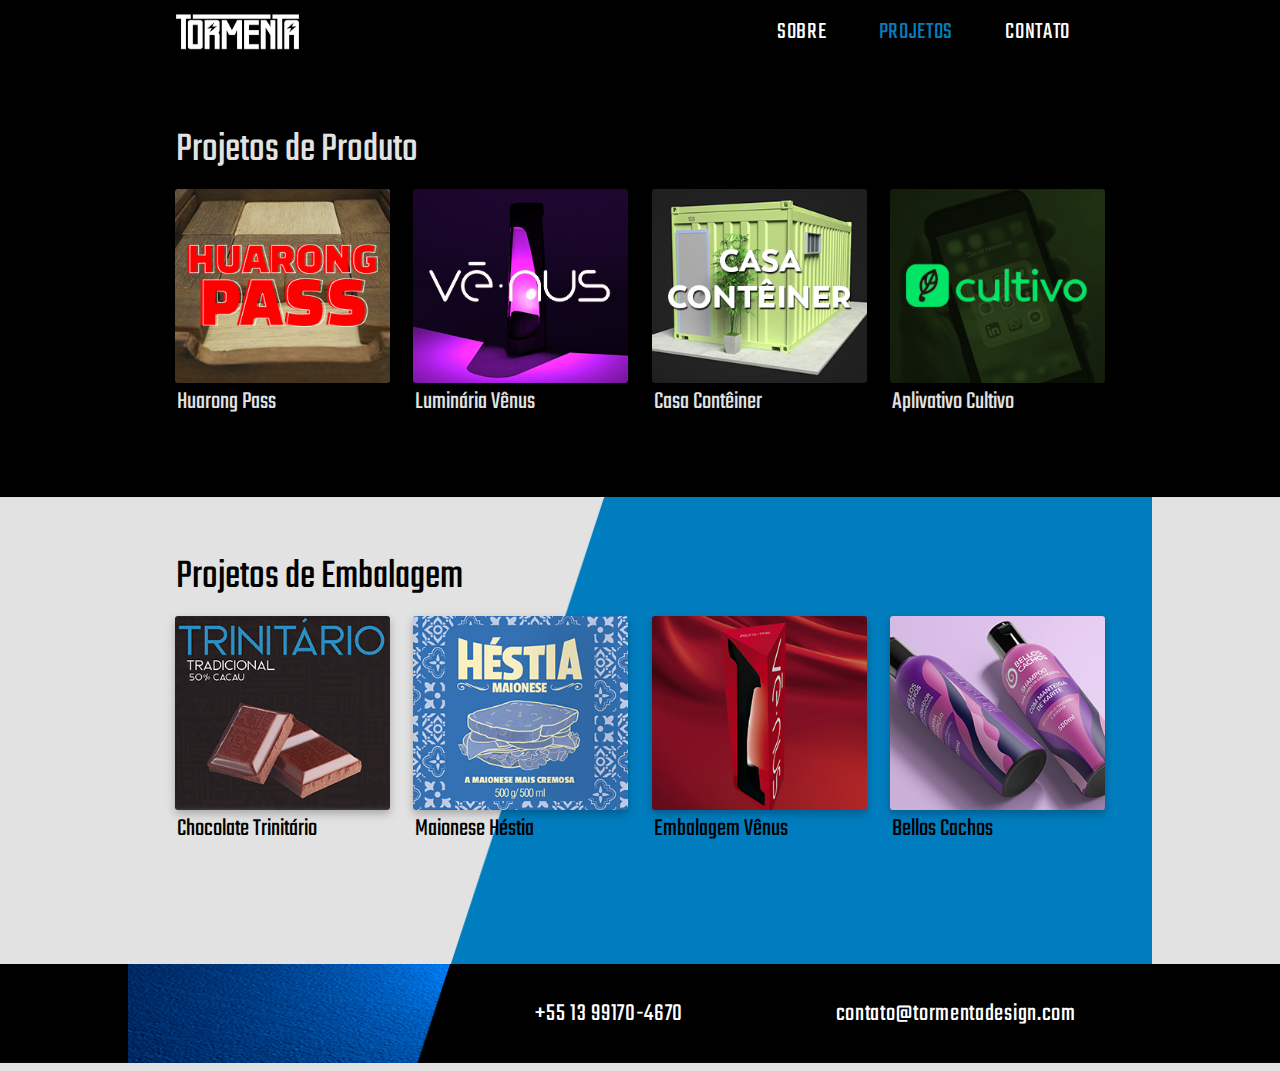
<file: projetos.html>
<!doctype html>
<html>
<head>
	
<link href="style-projetos.css" rel="stylesheet" type="text/css">

	
<link rel="preconnect" href="https://fonts.gstatic.com">
<link href="https://fonts.googleapis.com/css2?family=Teko:wght@300;400;500&display=swap" rel="stylesheet">
	
	<link rel="shortcut icon" href="imagens/favicon.png" />
	
<meta charset="utf-8">
<title>Tormenta</title>
	
</head>

<body>
	
	<header>
		<div id="dentroheader">
			<a href="index.html">
				<figure></figure>
			</a>

			<nav>
				<ul>
					<a href="sobre.html"><li>SOBRE</li></a>
					<a href="projetos.html"><li style="color: #067CBA;">PROJETOS</li></a>
					<a href="contato.html"><li>CONTATO</li></a>
				</ul>
			</nav>
		</div>
	</header>
	
	<main>
		<div id="dentromain">
		<h1>Projetos de Produto</h1>
			<div id="destaques">
				<a href="prj_huarongpass.html">
				<article>
					<figure>
						<img src="imagens/huarong-pass/previa.jpg" alt="Huarong Pass">
					</figure>
					<h3>Huarong Pass</h3>
				</article>
				</a>
				
				<a href="prj_venus.html">
				<article>
					<figure>
						<img src="imagens/venus/previa.jpg" alt="Luminária Vênus">
					</figure>
					<h3>Luminária Vênus</h3>
				</article>
				</a>
				
				<a href="prj_casaconteiner.html">
				<article>
					<figure>
						<img src="imagens/casacont/previa.jpg" alt="Casa Contâiner">
					</figure>
					<h3>Casa Contêiner</h3>
				</article>
				</a>
				
				<a href="#Cultivo">
				<article>
					<figure>
						<img src="imagens/cultivo/previa.jpg" alt="Aplicativo Cultivo">
					</figure>
					<h3>Aplivativo Cultivo</h3>
				</article>
				</a>
		</div>
	</div>	
	</main>
	
	<section>
		<div id="dentrosection">
			<h1>Projetos de Embalagem</h1>
			<div id="destaques">
				
				<a href="prj_trinitario.html">
				<article>
					<figure>
						<img src="imagens/trinitario/previa.jpg" alt="Chocolate Trinitário">
					</figure>
					<h3>Chocolate Trinitário</h3>
				</article>
				</a>
				
				<a href="prj_hestia.html">
				<article>
					<figure>
						<img src="imagens/hestia/previa.jpg" alt="Maionese Héstia">
					</figure>
					<h3>Maionese Héstia</h3>
				</article>
				</a>
				
				<a href="prj_venus2.html">
				<article>
					<figure>
						<img src="imagens/venus2/previa.jpg" alt="Embalagem Luminária Vênus">
					</figure>
					<h3>Embalagem Vênus</h3>
				</article>
				</a>
				
				<a href="prj_belloscachos.html">
				<article>
					<figure>
						<img src="imagens/bellos cachos/previa.jpg" alt="Bellos Cachos">
					</figure>
					<h3>Bellos Cachos</h3>
				</article>
				</a>
			</div>
		</div>
	</section>
	
	<footer>
		<div id="dentrofooter">
			<figure>
				<img src="imagens/detalhe header.png">
			</figure>
			
			<p> +55 13 99170-4670</p>
			<p>contato@tormentadesign.com</p>
			
		</div>
	</footer>
	
</body>
</html>
</file>
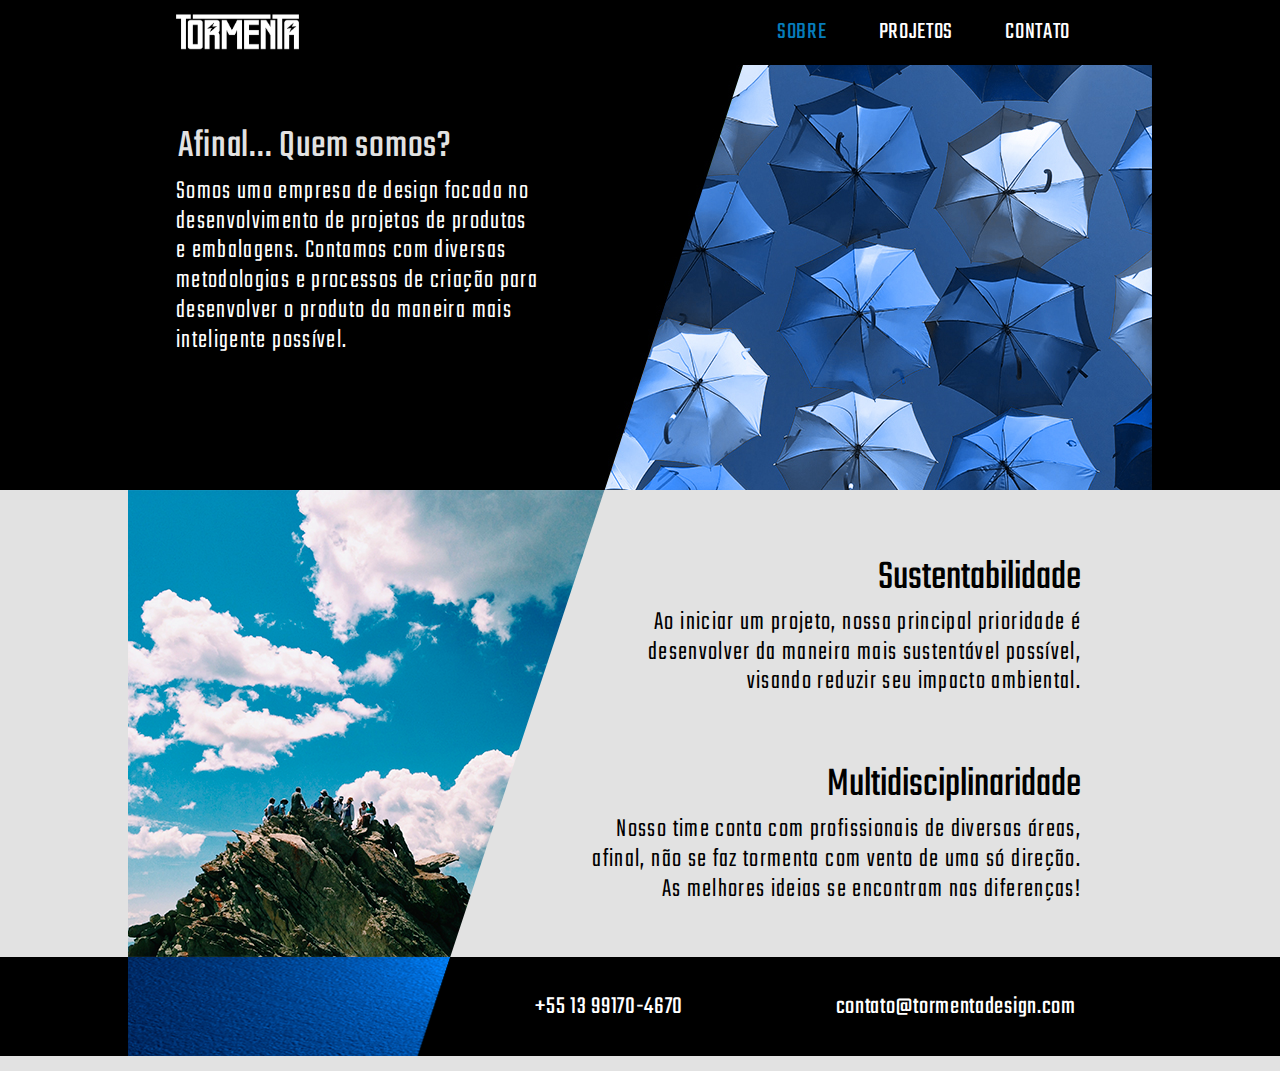
<file: sobre.html>
<!doctype html>
<html>
<head>
	
<link href="style-sobre.css" rel="stylesheet" type="text/css">

	
<link rel="preconnect" href="https://fonts.gstatic.com">
<link href="https://fonts.googleapis.com/css2?family=Teko:wght@300;400;500&display=swap" rel="stylesheet">
	
	<link rel="shortcut icon" href="imagens/favicon.png" />
	
<meta charset="utf-8">
<title>Tormenta</title>
	
</head>

<body>
	
	<header>
		<div id="dentroheader">
			<a href="index.html">
				<figure></figure>
			</a>

			<nav>
				<ul>
					<a href="sobre.html"><li style="color: #067CBA;">SOBRE</li></a>
					<a href="projetos.html"><li>PROJETOS</li></a>
					<a href="contato.html"><li>CONTATO</li></a>
				</ul>
			</nav>
		</div>
	</header>
	
	<main>
		<div id="dentromain">
			<h3>Afinal... Quem somos?</h3>
			<p>Somos uma empresa de design focada no<br>
				desenvolvimento de projetos de produtos<br>
				e embalagens. Contamos com diversas<br>
				metodologias e processos de criação para<br>
				desenvolver o produto da maneira mais<br>
				inteligente possível.</p>
			
		</div>
	</main>
	
	<section>
		<div id="dentrosection">
			<h1>Sustentabilidade</h1>
			<p>
				Ao iniciar um projeto, nossa principal prioridade é<br> 
				desenvolver da maneira mais sustentável possível,<br> 
				visando reduzir seu impacto ambiental.
			</p>
			
			<h1>Multidisciplinaridade</h1>
			<p>
				Nosso time conta com profissionais de diversas áreas,<br>
				afinal, não se faz tormenta com vento de uma só direção.<br>
				As melhores ideias se encontram nas diferenças!
			</p>
		
		</div>
	</section>
	
	<footer>
		<div id="dentrofooter">
			<figure>
				<img src="imagens/detalhe header.png">
			</figure>
			
			<p> +55 13 99170-4670</p>
			<p>contato@tormentadesign.com</p>
			
		</div>
	</footer>
	
</body>
</html>
</file>
<file: style.css>
*{
	margin: 0px;
	padding: 0px;
	font-family: Teko;
	font-style: normal;
	font-weight: normal;
}

body{
	background-color: #E2E2E2;
}

header{
	height: 65px;
	width: 100%;
	background-color: black;
	display: flex;
	color: white;
	top:0;
	left: 0;
	flex-direction: row;
	justify-content: space-between;
	position: fixed;
}

header figure{
	background-image: url(imagens/logo.png);
	height: 36px;
	width: 123px;
	background-size: 123px 36px;
	margin-left: 48px;
	margin-top: 14px;
	
	transition-property: background-image, color, border-radius;
	transition-duration: 0.3s;
	transition-delay: 0s, 0.1s, 0s;
}

header figure:hover{
	background-image: url(imagens/logo-azul.png);
}

#dentroheader{
	width: 1024px;
	height: 100%;
	margin: auto;
	flex-direction: row;
	justify-content: space-between;
	display: flex;
}

nav{
	width: 375px;
}


li{
	display: inline-block;
	margin-top: 15px;
	margin-right: 50px;
	font-size: 1.5em;
	font-family: 'Teko', sans-serif;
	font-style: normal;
	color: white;
	letter-spacing: 0.7px;
	
	transition-property: background-color, color, border-radius;
	transition-duration: 0.3s;
	transition-delay: 0s, 0.1s, 0s;
}


li:hover{
	color: #067CBA;
}

main{
	background-color: black;
	height: 100%;
}

#dentromain{
	background-image: url(imagens/main-home.jpg);
	width: 1024px;
	height: 497px;
	margin: auto;
}

#dentrosection{
	background-image: url(imagens/main2-home.png);
	width: 1024px;
	height: 467px;
	margin: auto;
	transition-property: background-color, color, border-radius, filter;
	transition-duration: 0.3s;
	transition-delay: 0s, 0.1s, 0s;
}

#destaques{
	padding-top: 27px;
	margin: auto;
	width: 948px;
	display: flex;
	flex-direction: row;
	flex-wrap: wrap;
	justify-content: space-between;
	transition-property: background-color, color, border-radius, filter;
	transition-duration: 0.3s;
	transition-delay: 0s, 0.1s, 0s;
}


article{
	border-radius: 20px;
}

article figure img{
	padding: auto;
	width: 279px;
	border: 3px #000000;
	border-radius: 3px;
	filter: drop-shadow(0px 4px 4px rgba(0, 0, 0, 0.25));
}

section{
	transition-property: background-color, color, border-radius, filter;
	transition-duration: 0.3s;
	transition-delay: 0s, 0.1s, 0s;
}

section a:hover{
		filter: brightness(50%);
		filter: custom(200%);
		color: #7F7F7F;
}


h3{
	margin-top: -7px;
	margin-left: 2px;
	font-size: 25px;
	display: inline-block;
	color: black;
	
	transition-property: background-color, color, border-radius;
	transition-duration: 0.3s;
	transition-delay: 0s, 0.2s, 0s;
}


h1{
	color: #067CBA;
	font-family: Teko;
	font-style: normal;
	font-weight: normal;
	font-size: 42px;
	height: 42px;
	padding-top: 42px;
	padding-left: 40px;
}

footer{
	height: 99px;
	width: 100%;
	background-color:black;
	display: flex;
	color: white;
}

#dentrofooter{
	width: 1024px;
	height: 100%;
	margin: auto;
	flex-direction: row;
	justify-content: space-between;
	display: flex;
}

footer figure img{
	height: 99px;
}

main p{
	padding-left: 48px;
	padding-top:  193px;
	font-size: 40px;
	color: #E2E2E2;
	display: flex;
	line-height: 40px;
	letter-spacing: 0.7px;
}

footer p{
	margin: auto;
	font-size: 25px;
	letter-spacing: 0.7px;
}
</file>
<file: style-contato.css>
*{
	margin: 0px;
	padding: 0px;
	font-family: Teko;
	font-style: normal;
	font-weight: normal;
	border: none;
}

body{
	background-color: #E2E2E2;
}

header{
	height: 65px;
	width: 100%;
	background-color: black;
	display: flex;
	color: white;
	top:0;
	left: 0;
	flex-direction: row;
	justify-content: space-between;
	position: fixed;
}

header figure{
	background-image: url(imagens/logo.png);
	height: 36px;
	width: 123px;
	background-size: 123px 36px;
	margin-left: 48px;
	margin-top: 14px;
	
	transition-property: background-image, color, border-radius;
	transition-duration: 0.3s;
	transition-delay: 0s, 0.1s, 0s;
}

header figure:hover{
	background-image: url(imagens/logo-azul.png);
}

#dentroheader{
	width: 1024px;
	height: 100%;
	margin: auto;
	flex-direction: row;
	justify-content: space-between;
	display: flex;
}

nav{
	width: 375px;
}


li{
	display: inline-block;
	margin-top: 15px;
	margin-right: 50px;
	font-size: 1.5em;
	font-family: 'Teko', sans-serif;
	font-style: normal;
	color: white;
	letter-spacing: 0.7px;
	
	transition-property: background-color, color, border-radius;
	transition-duration: 0.3s;
	transition-delay: 0s, 0.1s, 0s;
}


li:hover{
	color: #067CBA;
}

main{
	background-color: black;
	height: 100%;
}

#dentromain{
	width: 1024px;
	height: 497px;
	margin: auto;
}

#dentrosection{
	background-image: url(imagens/main2-contato.png);
	width: 1024px;
	height: 467px;
	margin: auto;
	transition-property: background-color, color, border-radius, filter;
	transition-duration: 0.3s;
	transition-delay: 0s, 0.1s, 0s;
}

#destaques{
	padding-top: 27px;
	margin: auto;
	width: 948px;
	display: flex;
	flex-direction: row;
	flex-wrap: wrap;
	justify-content: space-between;
	transition-property: background-color, color, border-radius, filter;
	transition-duration: 0.3s;
	transition-delay: 0s, 0.1s, 0s;
}



section{
	transition-property: background-color, color, border-radius, filter;
	transition-duration: 0.3s;
	transition-delay: 0s, 0.1s, 0s;
}

section a:hover{
		filter: brightness(50%);
		filter: custom(200%);
		color: #7F7F7F;
}


h3{
	margin-top: -7px;
	margin-left: 2px;
	font-size: 25px;
	display: inline-block;
	color: black;
	
	transition-property: background-color, color, border-radius;
	transition-duration: 0.3s;
	transition-delay: 0s, 0.2s, 0s;
}


h1, h2{
	color: black;
	font-family: Teko;
	font-style: normal;
	font-weight: normal;
	font-size: 42px;
	padding-top: 34px;
	padding-right: 71px;
	text-align: right;
}

h2{
	font-size: 30px;
	padding-top: 3px;
}

main h1{
	color: #E2E2E2;
	font-family: Teko;
	font-style: normal;
	font-weight: normal;
	font-size: 42px;
	height: 42px;
	padding-top: 120px;
	padding-left: 48px;
	text-align: left;
}

section p{
	padding-right: 71px;
	font-family: Teko;
	font-style: normal;
	font-weight: 300;
	font-size: 24px;
	line-height: 110.8%;
	align-items: center;
	text-align: right;
	letter-spacing: 0.02em;
}

footer{
	height: 99px;
	width: 100%;
	background-color:black;
	display: flex;
	color: white;
}

#dentrofooter{
	width: 1024px;
	height: 100%;
	margin: auto;
	flex-direction: row;
	justify-content: space-between;
	display: flex;
}

footer figure img{
	height: 99px;
}

main h3{
	padding-left: 48px;
	padding-top:  134px;
	font-size: 40px;
	color: #E2E2E2;
	display: flex;
	line-height: 40px;
	letter-spacing: 0.7px;
}

main p{
	padding-left: 48px;
	padding-top: 10px;
	font-family: Teko;
	font-style: normal;
	font-weight: 300;
	font-size: 27px;
	line-height: 110.8%;
	/* or 30px */

	display: flex;
	align-items: center;
	letter-spacing: 0.05em;

	color: #FFFFFF;
	
}

footer p{
	margin: auto;
	font-size: 25px;
	letter-spacing: 0.7px;
}

.icon, .icon1{
	margin-right: 20px;
	float: right;
	height: 30px;
	width: 30px;
}

.icon1{
	padding-right: 71px;
	margin-right: 0px;
}

section a img{
	transition-property: background-color, color, border-radius;
	transition-duration: 0.3s;
	transition-delay: 0s, 0.1s, 0s;
}

section a img.hover{
	filter: invert(100%);
	color: #7F7F7F;
	
}

input, textarea{
	padding: 10px;
	border: none;
	background-color: #E2E2E2;
	width: 313px;
	height: 30px;
	font-size: 20px;
}

textarea{
	margin-top: 5px;
}

input:focus, textarea:focus{
	background-color: #BFD0DA;
}

fieldset{
	width: 600px;
	margin-left:48px;
	border: none;
	margin-top: 30px;
}

td{
	padding-right: 10px;
	border: none;
}
tr{
	border: none;
}

button{
	padding-right: 10px;
	background-color:black;
	border: none;
	float: right;
	font-family: Teko;
	font-style: normal;
	font-weight: normal;
	font-size: 30px;
	line-height: 110.8%;
	display: flex;
	align-items: center;
	letter-spacing: 0.05em;

	color: #E2E2E2;
	transition-property: background-color, color, border-radius;
	transition-duration: 0.3s;
	transition-delay: 0s, 0.1s, 0s;
    outline:none;
}

button:hover{
	color: #067CBA;
}
</file>
<file: style-prj.css>
*{
	margin: 0px;
	padding: 0px;
	font-family: Teko;
	font-style: normal;
	font-weight: normal;
}

body{
	background-color: #E2E2E2;
}

header{
	height: 65px;
	width: 100%;
	background-color: black;
	display: flex;
	color: white;
	top:0;
	left: 0;
	flex-direction: row;
	justify-content: space-between;
	position: fixed;
	z-index: 1;
}

header figure{
	background-image: url(imagens/logo.png);
	height: 36px;
	width: 123px;
	background-size: 123px 36px;
	margin-left: 48px;
	margin-top: 14px;
	
	transition-property: background-image, color, border-radius;
	transition-duration: 0.3s;
	transition-delay: 0s, 0.1s, 0s;
}

header figure:hover{
	background-image: url(imagens/logo-azul.png);
}

#dentroheader{
	width: 1024px;
	height: 100%;
	margin: auto;
	flex-direction: row;
	justify-content: space-between;
	display: flex;
}

nav{
	width: 375px;
}


li{
	display: inline-block;
	margin-top: 15px;
	margin-right: 50px;
	font-size: 1.5em;
	font-family: 'Teko', sans-serif;
	font-style: normal;
	color: white;
	letter-spacing: 0.7px;
	
	transition-property: background-color, color, border-radius;
	transition-duration: 0.3s;
	transition-delay: 0s, 0.1s, 0s;
}


li:hover{
	color: #067CBA;
}

main{
	height: 100%;
}

#dentromain{
	width: 1024px;
	height: 497px;
	margin: auto;
}

section{
	background-color: black;
}

#dentrosection{
	width: 1024px;
	height: 467px;
	margin: auto;
}

#destaques{
	padding-top: 27px;
	margin: auto;
	width: 930px;
	display: flex;
	flex-direction: row;
	flex-wrap: wrap;
	justify-content: space-between;
}

article figure img{
	width: 215.14px;
	border: 3px #000000;
	margin: auto;
	border-radius: 3px;
	filter: drop-shadow(0px 4px 4px rgba(0, 0, 0, 0.25));
}

main, section{
	transition-property: background-color, color, border-radius, filter;
	transition-duration: 0.5s;
	transition-delay: 0s, 0.5s, 0s;
	flex-direction: row;
	justify-content: space-between;
	display: flex;
}

main a:hover{
		filter: brightness(50%);
		filter: custom(200%);
		color: #7F7F7F;
}


section a:hover{
		filter: brightness(50%);
		filter: custom(200%);
		color: red;
}


h3{
	margin-top: -7px;
	margin-left: 2px;
	font-size: 25px;
	display: inline-block;
	color: #E2E2E2;
	
	transition-property: background-color, color, border-radius;
	transition-duration: 0.3s;
	transition-delay: 0s, 0.2s, 0s;
}

section h3{
	color: #E2E2E2;
}

h1{
	color: black;
	font-family: Teko;
	font-style: normal;
	font-weight: normal;
	font-size: 42px;
	height: 42px;
	padding-top: 120px;
	padding-left: 48px;
	text-shadow: 0px 2px 2px rgba(0, 0, 0, 0.15);
}

section h1{
	color: #E2E2E2;
	padding-top: 50px;
}

footer{
	height: 99px;
	width: 100%;
	background-color:black;
	display: flex;
	color: white;
}

#dentrofooter{
	width: 1024px;
	height: 100%;
	margin: auto;
	flex-direction: row;
	justify-content: space-between;
	display: flex;
}

footer figure img{
	height: 99px;
}

main p{
	padding-left: 48px;
	padding-top: 25px;
	font-family: Teko;
	font-style: normal;
	font-weight: 300;
	font-size: 20px;
	line-height: 110.8%;
	display: flex;
	align-items: center;
	letter-spacing: 0.05em;
	color: black;
	text-shadow: 0px 2px 2px rgba(0, 0, 0, 0.15);
	width: 300px;
}

footer p{
	margin: auto;
	font-size: 25px;
	letter-spacing: 0.7px;
}


.slider {
	float: right;
    display: flex;
    height: 331px;
    width: 557px;
	margin-top: -315px;
	margin-right: 30px;
	border-radius: 3px;
	filter: drop-shadow(0px 4px 4px rgba(0, 0, 0, 0.25));
}

.slider li {
    list-style: none;
    position: absolute;
}

.slider img {
    margin: auto;
    height: 100%;
    width: 100%;
    vertical-align: top;
}

.slider input {
    display: none;
}

.slider label {
    background-color: #E2E2E2;
    bottom: 10px;
    cursor: pointer;
    display: block;
    height: 10px;
    position: absolute;
    width: 10px;
    z-index: 10;
	border-radius: 50px;
	transition-property: background-color, color, border-radius;
	transition-duration: 0.1s;
	transition-delay: 0.1s, 0.1s, 0.1s;
	box-shadow: 0px 0px 4px 2px rgba(19, 19, 19, 0.25);
}

.slider label:hover{
	background-color:#067CBA;
}

.slider li:nth-child(4) label {
    left: 35%;
}

.slider li:nth-child(3) label {
    left: 45%;
}

.slider li:nth-child(2) label {
    left: 55%;
}

.slider li:nth-child(1) label {
    left: 65%;
}

.slider img {
    opacity: 0;
    visibility: hidden;
}

.slider li input:checked ~ img {
    opacity: 1;
    visibility: visible;
    z-index: 10;
}

.slider li input:checked ~ label{
	background-color: #067CBA;
}
</file>
<file: style-projetos.css>
*{
	margin: 0px;
	padding: 0px;
	font-family: Teko;
	font-style: normal;
	font-weight: normal;
}

body{
	background-color: #E2E2E2;
}

header{
	height: 65px;
	width: 100%;
	background-color: black;
	display: flex;
	color: white;
	top:0;
	left: 0;
	flex-direction: row;
	justify-content: space-between;
	position: fixed;
	z-index: 1;
}

header figure{
	background-image: url(imagens/logo.png);
	height: 36px;
	width: 123px;
	background-size: 123px 36px;
	margin-left: 48px;
	margin-top: 14px;
	
	transition-property: background-image, color, border-radius;
	transition-duration: 0.3s;
	transition-delay: 0s, 0.1s, 0s;
}

header figure:hover{
	background-image: url(imagens/logo-azul.png);
}

#dentroheader{
	width: 1024px;
	height: 100%;
	margin: auto;
	flex-direction: row;
	justify-content: space-between;
	display: flex;
}

nav{
	width: 375px;
}


li{
	display: inline-block;
	margin-top: 15px;
	margin-right: 50px;
	font-size: 1.5em;
	font-family: 'Teko', sans-serif;
	font-style: normal;
	color: white;
	letter-spacing: 0.7px;
	
	transition-property: background-color, color, border-radius;
	transition-duration: 0.3s;
	transition-delay: 0s, 0.1s, 0s;
}


li:hover{
	color: #067CBA;
}

main{
	background-color: black;
	height: 100%;
}

#dentromain{
	width: 1024px;
	height: 497px;
	margin: auto;
}

#dentrosection{
	background-image: url(imagens/main2-home.png);
	width: 1024px;
	height: 467px;
	margin: auto;
}

#destaques{
	padding-top: 27px;
	margin: auto;
	width: 930px;
	display: flex;
	flex-direction: row;
	flex-wrap: wrap;
	justify-content: space-between;
}

article figure img{
	width: 215.14px;
	border: 3px #000000;
	margin: auto;
	border-radius: 3px;
	filter: drop-shadow(0px 4px 4px rgba(0, 0, 0, 0.25));
}

main, section{
	transition-property: background-color, color, border-radius, filter;
	transition-duration: 0.5s;
	transition-delay: 0s, 0.5s, 0s;
}

main a:hover{
		filter: brightness(50%);
		filter: custom(200%);
		color: #7F7F7F;
}


section a:hover{
		filter: brightness(50%);
		filter: custom(200%);
		color: red;
}


h3{
	margin-top: -7px;
	margin-left: 2px;
	font-size: 25px;
	display: inline-block;
	color: #E2E2E2;
	
	transition-property: background-color, color, border-radius;
	transition-duration: 0.3s;
	transition-delay: 0s, 0.2s, 0s;
}

section h3{
	color: black;
}

h1{
	color: #E2E2E2;
	font-family: Teko;
	font-style: normal;
	font-weight: normal;
	font-size: 42px;
	height: 42px;
	padding-top: 120px;
	padding-left: 48px;
}

section h1{
	color: black;
	padding-top: 50px;
}

footer{
	height: 99px;
	width: 100%;
	background-color:black;
	display: flex;
	color: white;
}

#dentrofooter{
	width: 1024px;
	height: 100%;
	margin: auto;
	flex-direction: row;
	justify-content: space-between;
	display: flex;
}

footer figure img{
	height: 99px;
}

main p{
	padding-left: 48px;
	padding-top:  193px;
	font-size: 40px;
	color: #E2E2E2;
	display: flex;
	line-height: 40px;
	letter-spacing: 0.7px;
}

footer p{
	margin: auto;
	font-size: 25px;
	letter-spacing: 0.7px;
}
</file>
<file: style-sobre.css>
*{
	margin: 0px;
	padding: 0px;
	font-family: Teko;
	font-style: normal;
	font-weight: normal;
}

body{
	background-color: #E2E2E2;
}

header{
	height: 65px;
	width: 100%;
	background-color: black;
	display: flex;
	color: white;
	top:0;
	left: 0;
	flex-direction: row;
	justify-content: space-between;
	position: fixed;
}

header figure{
	background-image: url(imagens/logo.png);
	height: 36px;
	width: 123px;
	background-size: 123px 36px;
	margin-left: 48px;
	margin-top: 14px;
	
	transition-property: background-image, color, border-radius;
	transition-duration: 0.3s;
	transition-delay: 0s, 0.1s, 0s;
}

header figure:hover{
	background-image: url(imagens/logo-azul.png);
}

#dentroheader{
	width: 1024px;
	height: 100%;
	margin: auto;
	flex-direction: row;
	justify-content: space-between;
	display: flex;
}

nav{
	width: 375px;
}


li{
	display: inline-block;
	margin-top: 15px;
	margin-right: 50px;
	font-size: 1.5em;
	font-family: 'Teko', sans-serif;
	font-style: normal;
	color: white;
	letter-spacing: 0.7px;
	
	transition-property: background-color, color, border-radius;
	transition-duration: 0.3s;
	transition-delay: 0s, 0.1s, 0s;
}


li:hover{
	color: #067CBA;
}

main{
	background-color: black;
	height: 100%;
}

#dentromain{
	background-image: url(imagens/main-sobre.jpg);
	width: 1024px;
	height: 497px;
	margin: auto;
}

#dentrosection{
	background-image: url(imagens/main2-sobre.png);
	width: 1024px;
	height: 467px;
	margin: auto;
	transition-property: background-color, color, border-radius, filter;
	transition-duration: 0.3s;
	transition-delay: 0s, 0.1s, 0s;
}

#destaques{
	padding-top: 27px;
	margin: auto;
	width: 948px;
	display: flex;
	flex-direction: row;
	flex-wrap: wrap;
	justify-content: space-between;
	transition-property: background-color, color, border-radius, filter;
	transition-duration: 0.3s;
	transition-delay: 0s, 0.1s, 0s;
}



section{
	transition-property: background-color, color, border-radius, filter;
	transition-duration: 0.3s;
	transition-delay: 0s, 0.1s, 0s;
}

section a:hover{
		filter: brightness(50%);
		filter: custom(200%);
		color: #7F7F7F;
}


h3{
	margin-top: -7px;
	margin-left: 2px;
	font-size: 25px;
	display: inline-block;
	color: black;
	
	transition-property: background-color, color, border-radius;
	transition-duration: 0.3s;
	transition-delay: 0s, 0.2s, 0s;
}


h1{
	color: black;
	font-family: Teko;
	font-style: normal;
	font-weight: normal;
	font-size: 42px;
	padding-top: 58px;
	padding-right: 71px;
	text-align: right;
}

section p{
	padding-right: 71px;
	font-family: Teko;
	font-style: normal;
	font-weight: 300;
	font-size: 27px;
	line-height: 110.8%;
	align-items: center;
	text-align: right;
	letter-spacing: 0.05em;
}

footer{
	height: 99px;
	width: 100%;
	background-color:black;
	display: flex;
	color: white;
}

#dentrofooter{
	width: 1024px;
	height: 100%;
	margin: auto;
	flex-direction: row;
	justify-content: space-between;
	display: flex;
}

footer figure img{
	height: 99px;
}

main h3{
	padding-left: 48px;
	padding-top:  134px;
	font-size: 40px;
	color: #E2E2E2;
	display: flex;
	line-height: 40px;
	letter-spacing: 0.7px;
}

main p{
	padding-left: 48px;
	padding-top: 10px;
	font-family: Teko;
	font-style: normal;
	font-weight: 300;
	font-size: 27px;
	line-height: 110.8%;
	/* or 30px */

	display: flex;
	align-items: center;
	letter-spacing: 0.05em;

	color: #FFFFFF;
	
}

footer p{
	margin: auto;
	font-size: 25px;
	letter-spacing: 0.7px;
}
</file>
